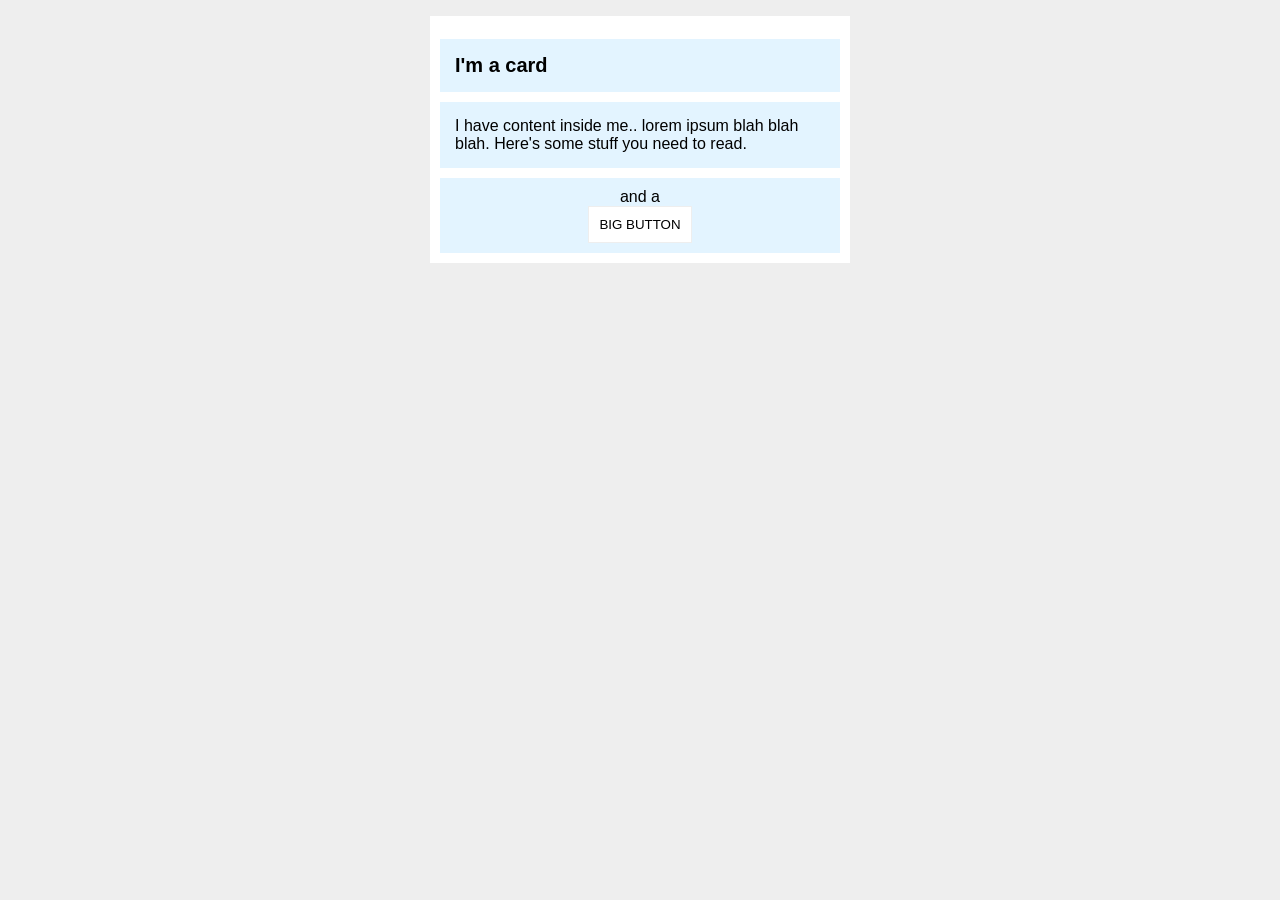
<file: foundations/block-and-inline/02-margin-and-padding-2/index.html>
<!DOCTYPE html>
<html lang="en">
  <head>
    <meta charset="UTF-8">
    <meta http-equiv="X-UA-Compatible" content="IE=edge">
    <meta name="viewport" content="width=device-width, initial-scale=1.0">
    <title>Margin and Padding exercise 2</title>
    <link rel="stylesheet" href="solution-walkthrough.css">
  </head>
  <body>
    <div class="card">
      <h1 class="title">I'm a card</h1>
      <div class="content">I have content inside me..
        lorem ipsum blah blah blah. Here's some stuff you need to read.</div>
      <div class="button-container">and a <button>BIG BUTTON</button></div>
    </div>
  </body>
</html>
</file>
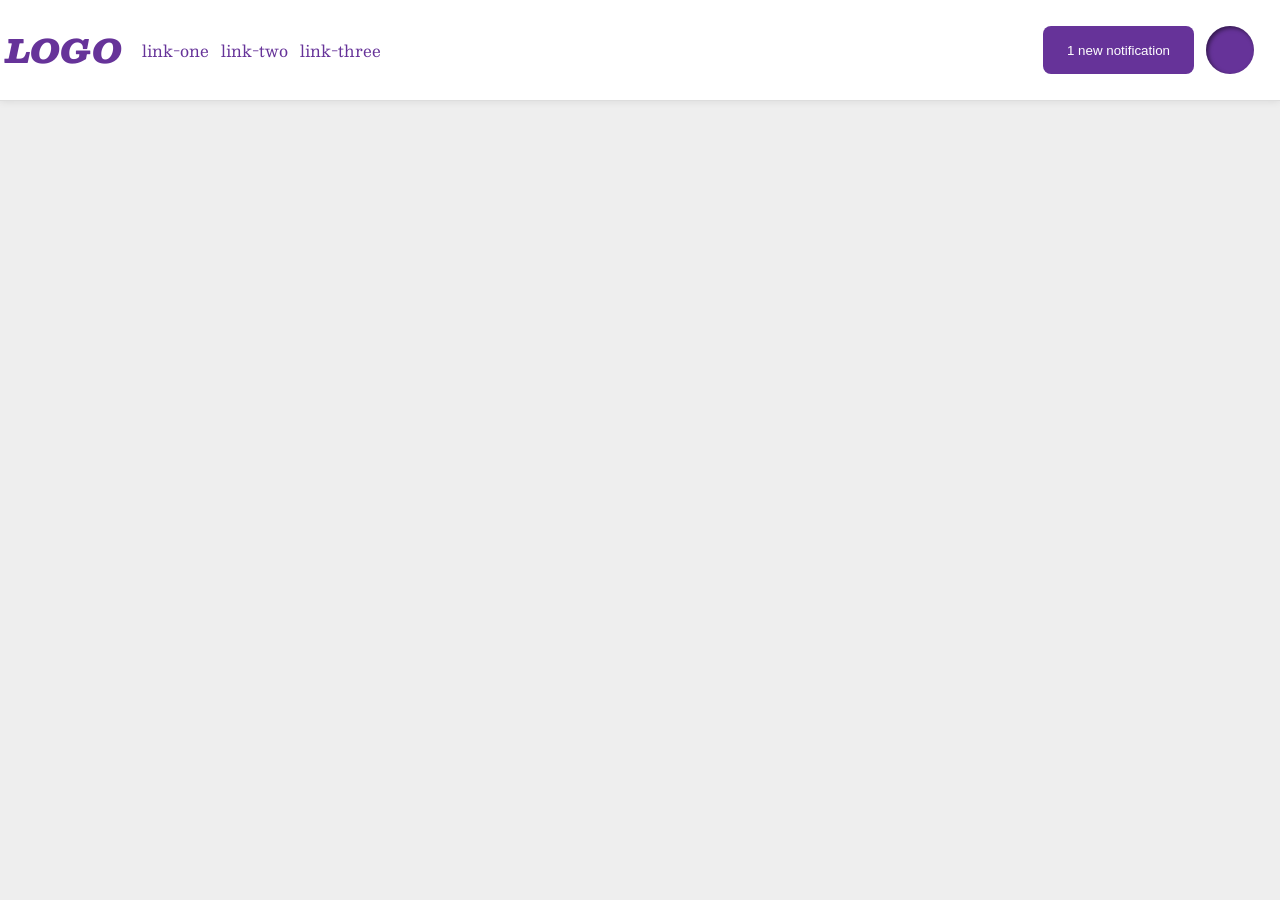
<file: foundations/flex/03-flex-header-2/index.html>
<!DOCTYPE html>
<html lang="en">
  <head>
    <meta charset="UTF-8">
    <meta http-equiv="X-UA-Compatible" content="IE=edge">
    <meta name="viewport" content="width=device-width, initial-scale=1.0">
    <title>Flex Header 2</title>
    <link rel="stylesheet" href="style.css">
  </head>
  <body>
    <div class="header">
      <div class="left-side-header">
        <div class="logo">
        LOGO
        </div>
      <ul class="links">
        <li><a href="https://google.com">link-one</a></li>
        <li><a href="https://google.com">link-two</a></li>
        <li><a href="https://google.com">link-three</a></li>
      </ul>
      </div>
      <div class="right-side-header">
        <button class="notifications">1 new notification</button>
        <div class="profile-image"></div>
      </div>
    </div>
  </body>
</html>
</file>
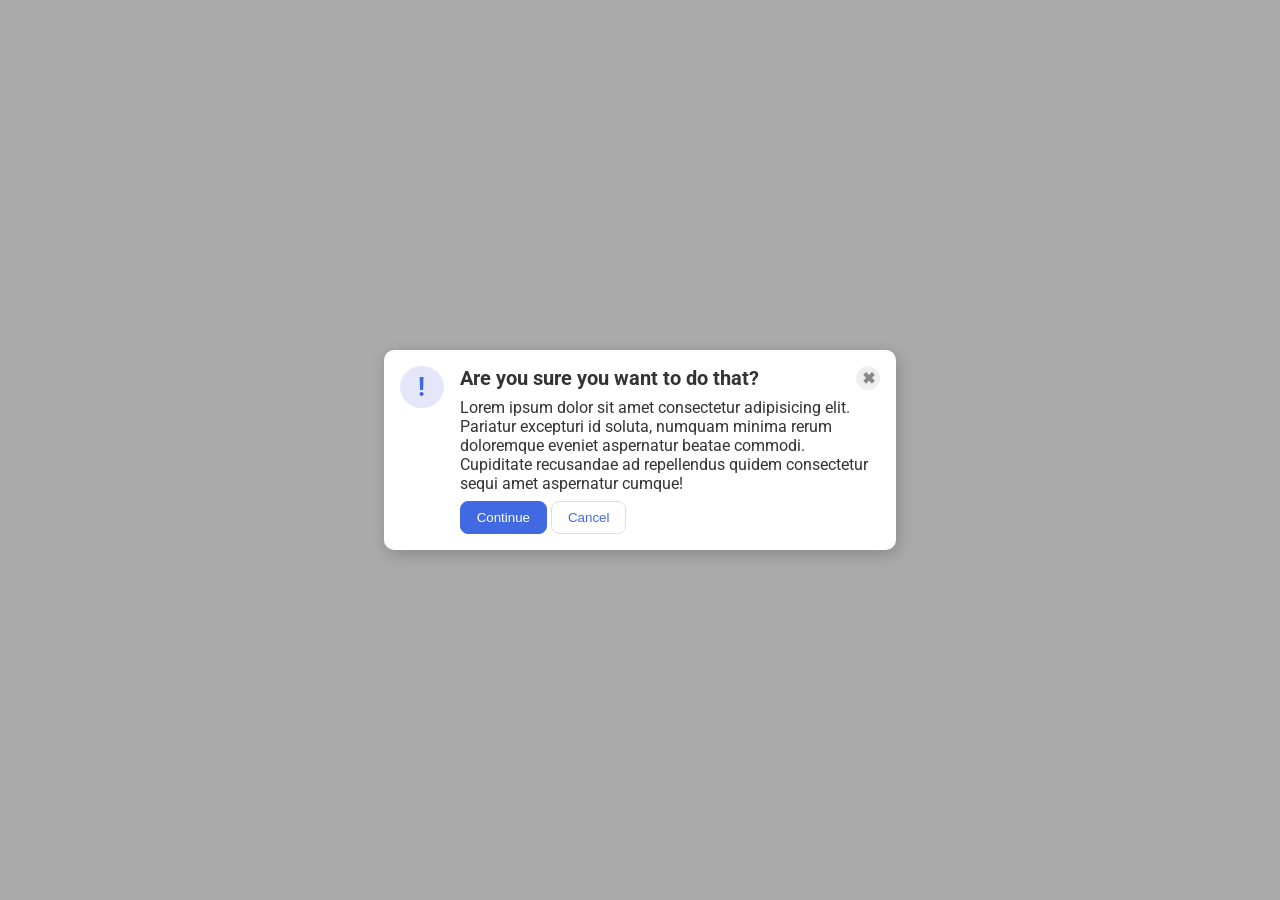
<file: foundations/flex/05-flex-modal/index.html>
<!DOCTYPE html>
<html lang="en">
  <head>
    <meta charset="UTF-8">
    <meta http-equiv="X-UA-Compatible" content="IE=edge">
    <meta name="viewport" content="width=device-width, initial-scale=1.0">
    <link rel="stylesheet" href="style.css">
    <title>Modal</title>
  </head>
  <body>
    <div class="modal">
      <div class="icon">!</div>
      <div class="wrapper">
        <div class="container">
          <div class="header">Are you sure you want to do that?</div>
          <button class="close-button">✖</button>
        </div>
        <div class="text">Lorem ipsum dolor sit amet consectetur adipisicing elit. Pariatur excepturi id soluta, numquam minima rerum doloremque eveniet aspernatur beatae commodi. Cupiditate recusandae ad repellendus quidem consectetur sequi amet aspernatur cumque!</div>
        <div class="button-container">
          <button class="continue">Continue</button>
          <button class="cancel">Cancel</button>
        </div>
      </div>
    </div>
  </body>
</html>
</file>
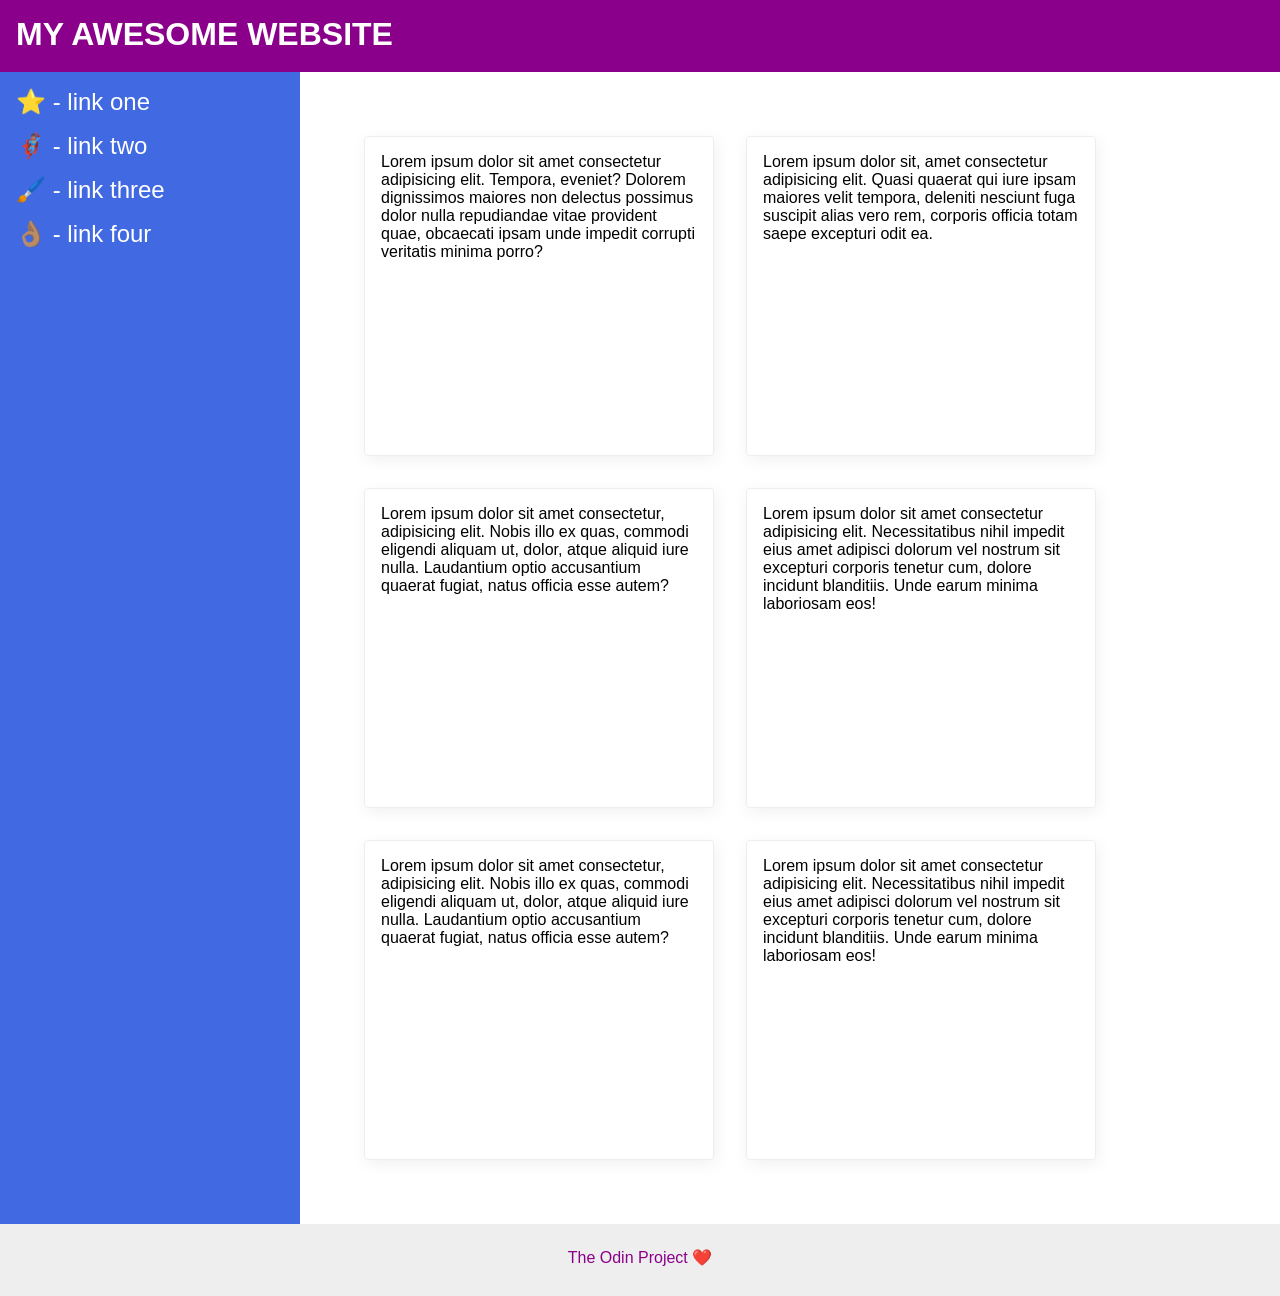
<file: foundations/flex/07-flex-layout-2/index.html>
<!DOCTYPE html>
<html lang="en">
  <head>
    <meta charset="UTF-8">
    <meta http-equiv="X-UA-Compatible" content="IE=edge">
    <meta name="viewport" content="width=device-width, initial-scale=1.0">
    <title>The Holy Grail</title>
    <link rel="stylesheet" href="style.css">
  </head>
  <body>
    <div class="wrapper">
      <div class="header">
        MY AWESOME WEBSITE
      </div>
      
      <div class="content-container">
        <div class="sidebar">
          <ul>
            <li><a href="#">⭐ - link one</a></li>
            <li><a href="#">🦸🏽‍♂️ - link two</a></li>
            <li><a href="#">🖌️ - link three</a></li>
            <li><a href="#">👌🏽 - link four</a></li>
          </ul>
        </div>
        <div class="cards-container">
          <div class="card">Lorem ipsum dolor sit amet consectetur adipisicing elit. Tempora, eveniet? Dolorem dignissimos maiores non delectus possimus dolor nulla repudiandae vitae provident quae, obcaecati ipsam unde impedit corrupti veritatis minima porro?</div>
          <div class="card">Lorem ipsum dolor sit, amet consectetur adipisicing elit. Quasi quaerat qui iure ipsam maiores velit tempora, deleniti nesciunt fuga suscipit alias vero rem, corporis officia totam saepe excepturi odit ea.</div>
          <div class="card">Lorem ipsum dolor sit amet consectetur, adipisicing elit. Nobis illo ex quas, commodi eligendi aliquam ut, dolor, atque aliquid iure nulla. Laudantium optio accusantium quaerat fugiat, natus officia esse autem?</div>
          <div class="card">Lorem ipsum dolor sit amet consectetur adipisicing elit. Necessitatibus nihil impedit eius amet adipisci dolorum vel nostrum sit excepturi corporis tenetur cum, dolore incidunt blanditiis. Unde earum minima laboriosam eos!</div>
          <div class="card">Lorem ipsum dolor sit amet consectetur, adipisicing elit. Nobis illo ex quas, commodi eligendi aliquam ut, dolor, atque aliquid iure nulla. Laudantium optio accusantium quaerat fugiat, natus officia esse autem?</div>
          <div class="card">Lorem ipsum dolor sit amet consectetur adipisicing elit. Necessitatibus nihil impedit eius amet adipisci dolorum vel nostrum sit excepturi corporis tenetur cum, dolore incidunt blanditiis. Unde earum minima laboriosam eos!</div>
        </div>
      </div>

      <div class="footer">The Odin Project ❤️</div>
    </div>
  </body>
</html>
</file>
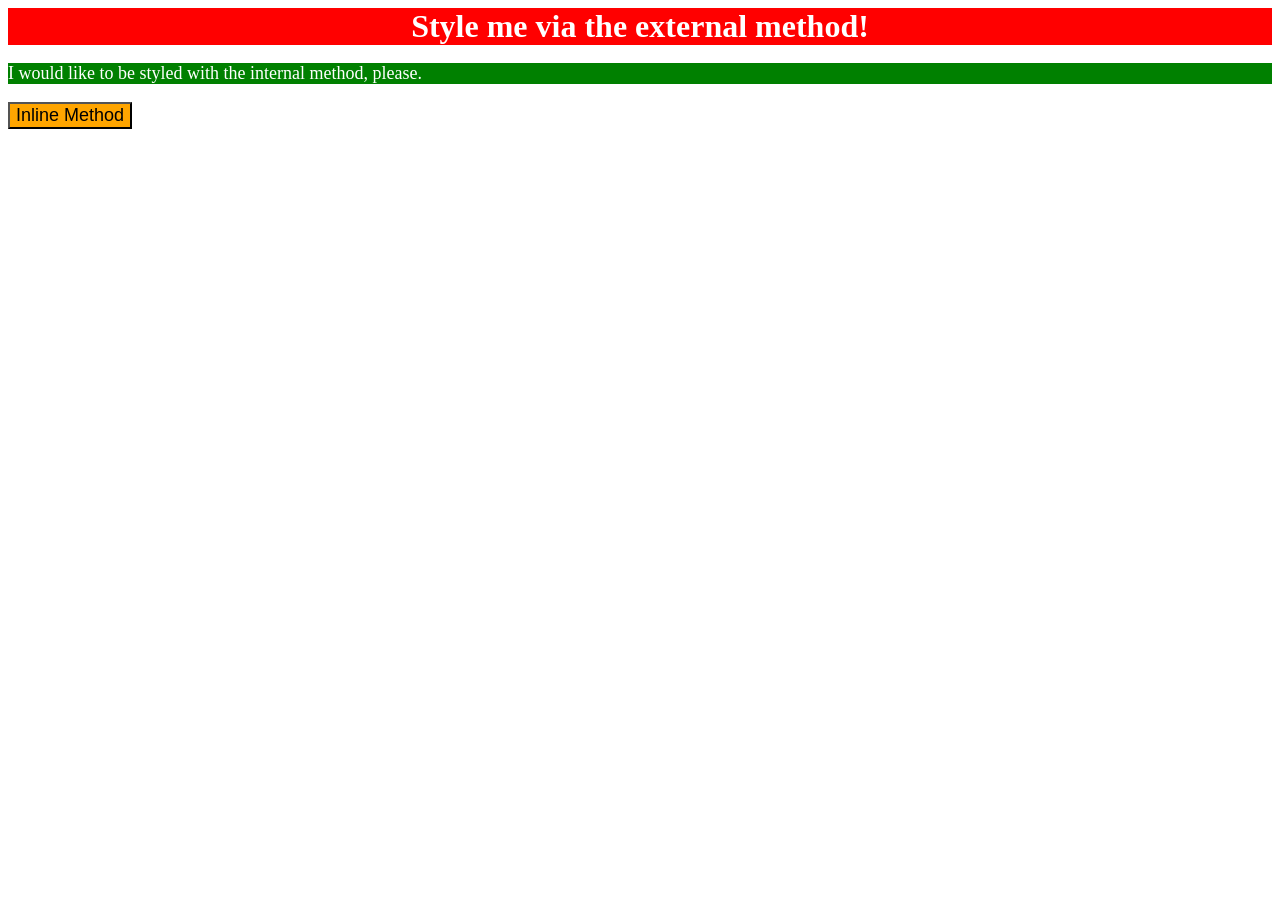
<file: foundations/intro-to-css/01-css-methods/index.html>
<!DOCTYPE html>
<html lang="en">
  <head>
    <meta charset="UTF-8">
    <meta http-equiv="X-UA-Compatible" content="IE=edge">
    <meta name="viewport" content="width=device-width, initial-scale=1.0">
    <title>Methods for Adding CSS</title>
    <link rel="stylesheet" href="./style.css">
  </head>
  <body>
    <div>Style me via the external method!</div>
    <p>I would like to be styled with the internal method, please.</p>
    <style>
      p{
        background-color: green;
        color: white;
        font-size: 18px;
      }
    </style>
    <button style="background-color: orange; font-size: 18px;">Inline Method</button>
  </body>
</html>
</file>
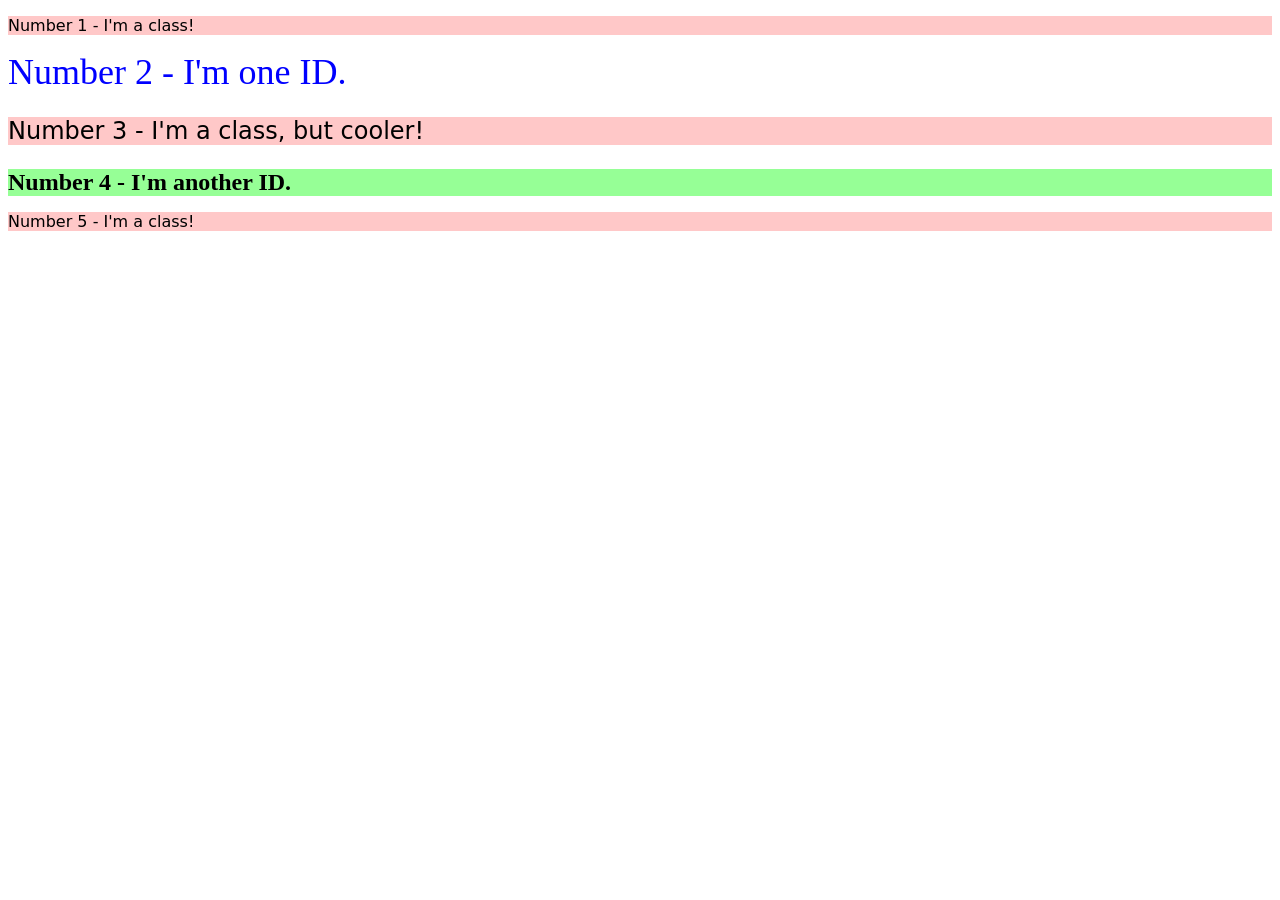
<file: foundations/intro-to-css/02-class-id-selectors/index.html>
<!DOCTYPE html>
<html lang="en">
  <head>
    <meta charset="UTF-8">
    <meta http-equiv="X-UA-Compatible" content="IE=edge">
    <meta name="viewport" content="width=device-width, initial-scale=1.0">
    <title>Class and ID Selectors</title>
    <link rel="stylesheet" href="style.css">
  </head>
  <body>
    <p class="odd-number">Number 1 - I'm a class!</p>
    <div id="number-two">Number 2 - I'm one ID.</div>
    <p class="odd-number number-three">Number 3 - I'm a class, but cooler!</p>
    <div id="number-four">Number 4 - I'm another ID.</div>
    <p class="odd-number">Number 5 - I'm a class!</p>
  </body>
</html>
</file>
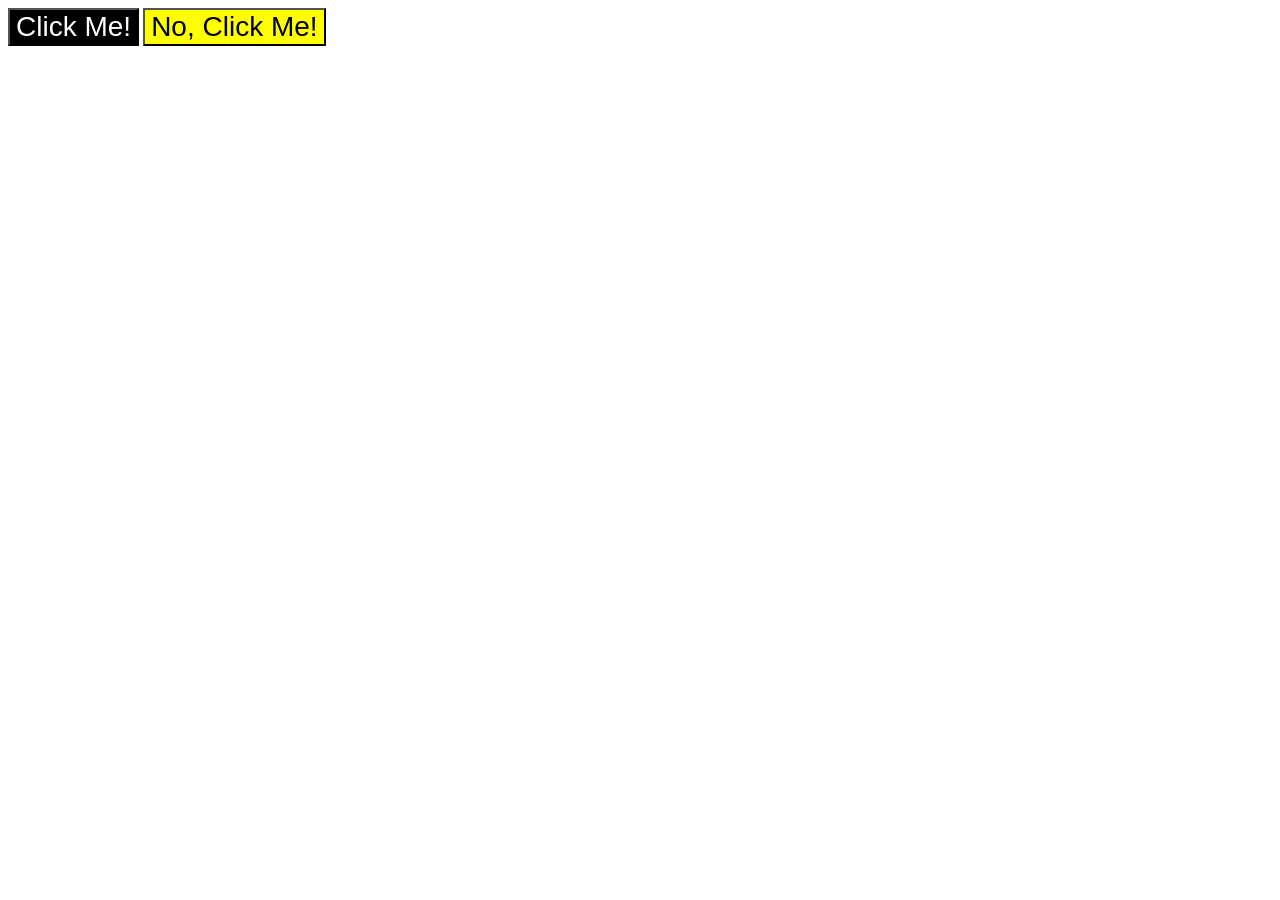
<file: foundations/intro-to-css/03-grouping-selectors/index.html>
<!DOCTYPE html>
<html lang="en">
  <head>
    <meta charset="UTF-8">
    <meta http-equiv="X-UA-Compatible" content="IE=edge">
    <meta name="viewport" content="width=device-width, initial-scale=1.0">
    <title>Grouping Selectors</title>
    <link rel="stylesheet" href="style.css">
  </head>
  <body>
    <button class="button-one">Click Me!</button>
    <button class="button-two">No, Click Me!</button>
  </body>
</html>
</file>
<file: foundations/block-and-inline/02-margin-and-padding-2/solution-walkthrough.css>
/* Made this file so I can add the styling added in the solution.css here to the
orinal styling one by one, to walkthrough it all, to better my understanding of it. */

body {
  background: #eee;
  font-family: sans-serif;
}

.card {
  width: 400px;
  background: #fff;
  margin: 16px auto;
  padding: 10px;
}

.title {
  background: #e3f4ff;
  margin-bottom: 10px;
  padding: 15px;
  font-size: 20px;
}

.content {
  background: #e3f4ff;
  padding: 15px;
  margin-bottom: 10px
}

.button-container {
  background: #e3f4ff;
  text-align: center;
  padding: 10px;
}

button {
  background: white;
  border: 1px solid #eee;
  display: block;
  margin: auto;
  padding: 10px;
}
</file>
<file: foundations/flex/03-flex-header-2/style.css>
/* this is some magical font-importing.  
you'll learn about it later. */
@import url('https://fonts.googleapis.com/css2?family=Besley:ital,wght@0,400;1,900&display=swap');

* {
  box-sizing: border-box;
  margin: 0;
  padding: 0;
}
body {
  margin: 0;
  background: #eee;
  font-family: Besley, serif;
}

.header {
  background: white;
  border-bottom: 1px solid #ddd;
  box-shadow: 0 0 8px rgba(0,0,0,.1);
  display: flex;
  justify-content: space-between;
  align-items: center;
  padding: 6px;
}

.profile-image {
  background: rebeccapurple;
  box-shadow: inset 2px 2px 4px rgba(0,0,0,.5);
  border-radius: 50%;
  width: 48px;
  height: 48px;
}

.logo {
  color: rebeccapurple;
  font-size: 32px;
  font-weight: 900;
  font-style: italic;
}

button {
  border: none;
  border-radius: 8px;
  background: rebeccapurple;
  color: white;
  padding: 8px 24px;
}

a {
  /* this removes the line under our links */
  text-decoration: none;
  color: rebeccapurple;
}

ul {
  list-style-type: none;
  display: flex;
  justify-content: flex-start;
  flex: 1;
  gap: 12px;
  margin: 20px;
}

.left-side-header {
  display: flex;
  align-items: center;
  flex: auto;
}

.right-side-header {
  display: flex;
  justify-content:flex-end;
  flex: auto;
  gap: 12px;
  margin: 20px;
}
</file>
<file: foundations/flex/05-flex-modal/style.css>
@import url('https://fonts.googleapis.com/css2?family=Roboto:wght@400;700&display=swap');
* {
  margin: 0px;
}
html, body {
  height: 100%;
}

body {
  font-family: Roboto, sans-serif;
  margin: 0;
  background: #aaa;
  color: #333;
  /* I'll give you this one for free lol */
  display: flex;
  align-items: center;
  justify-content: center;
}

.modal {
  background: white;
  width: 480px;
  border-radius: 10px;
  box-shadow: 2px 4px 16px rgba(0,0,0,.2);
  display: flex;
  padding: 16px;
  justify-content: space-evenly;
  gap: 16px;
}

.icon {
  color: royalblue;
  font-size: 26px;
  font-weight: 700;
  background: lavender;
  width: 182px;
  height: 42px;
  border-radius: 50%;
  display: flex;
  align-items: center;
  justify-content: center;
}

.close-button {
  background: #eee;
  border-radius: 50%;
  color: #888;
  font-weight: 400;
  font-size: 16px;
  height: 24px;
  width: 24px;
  display: flex;
  align-items: center;
  justify-content: center;
  border: 1px solid #eee;
  padding: 0;
}

button {
  cursor: pointer;
  padding: 8px 16px;
  border-radius: 8px;
}

button.continue {
  background: royalblue;
  border: 1px solid royalblue;
  color: white;
}

button.cancel {
  background: white;
  border: 1px solid #ddd;
  color: royalblue;
}

.wrapper {
  display: flex;
  /* margin: 16px; */
  flex-direction: column;
  gap: 8px;
}

.container {
  display: flex;
  justify-content: space-between;
}

.header {
  font-weight: bold;
  font-size: 20px;
}

.close-button {
  font-weight: bolder;
}
</file>
<file: foundations/flex/07-flex-layout-2/style.css>
* {
  box-sizing: border-box;
  margin: 0px;
  padding: 0px;
}

body {
  font-family: -apple-system, BlinkMacSystemFont, 'Segoe UI', Roboto, Oxygen, Ubuntu, Cantarell, 'Open Sans', 'Helvetica Neue', sans-serif;
  margin: 0;
  min-height: 100vh;
}

.header {
  height: 72px;
  background: darkmagenta;
  color: white;
  font-size: 32px;
  font-weight: 900;
  padding: 16px;
}

.footer {
  height: 72px;
  background: #eee;
  color: darkmagenta;
  margin-top: auto;
  display: flex;
  justify-content: center;
  padding: 24px;
}

.sidebar {
  width: 300px;
  background: royalblue;
  box-sizing: border-box;
  flex-shrink: 0;
  padding: 16px;
  font-size: 24px;
  gap: 16px;
}

ul{
  list-style-type: none;
}

li {
  margin-bottom: 16px;
}

a {
  color: white;
  text-decoration: none;
}
.card {
  border: 1px solid #eee;
  box-shadow: 2px 4px 16px rgba(0,0,0,.06);
  border-radius: 4px;
  height: 320px;
  width: 350px;
  margin: 16px;
  padding: 16px;
}

.wrapper {
  display: flex;
  flex-direction: column;
  min-height: 100vh;
}

.content-container {
  display: flex;
  flex-grow: 1;
}

.cards-container {
  display: flex;
  padding: 48px;
  flex-wrap: wrap;
}
</file>
<file: foundations/intro-to-css/01-css-methods/style.css>
div {
    background-color: red;
    color: white;
    font-size: 32px;
    text-align: center;
    font-weight: bold;
}
</file>
<file: foundations/intro-to-css/02-class-id-selectors/style.css>
/* Add CSS Styling */
.odd-number{
    background-color: rgb(255,200,200);
    font-family: Verdana, "DejaVu Sans", sans-serif;
}

#number-two{
    color: rgb(0,0,255);
    font-size: 36px;
}

.number-three{
    font-size: 24px;
}

#number-four{
    background-color: rgb(150,255,150);
    font-size: 24px;
    font-weight: bold;
}
</file>
<file: foundations/intro-to-css/03-grouping-selectors/style.css>
/* Add CSS Styling */
.button-one,
.button-two {
    font-size: 28px;
    font-family: Helvetica, "Times New Roman", sans-serif;
}

.button-one {
    background-color: black;
    color: white;
}

.button-two {
    background-color: yellow;
    color: black;
}
</file>
